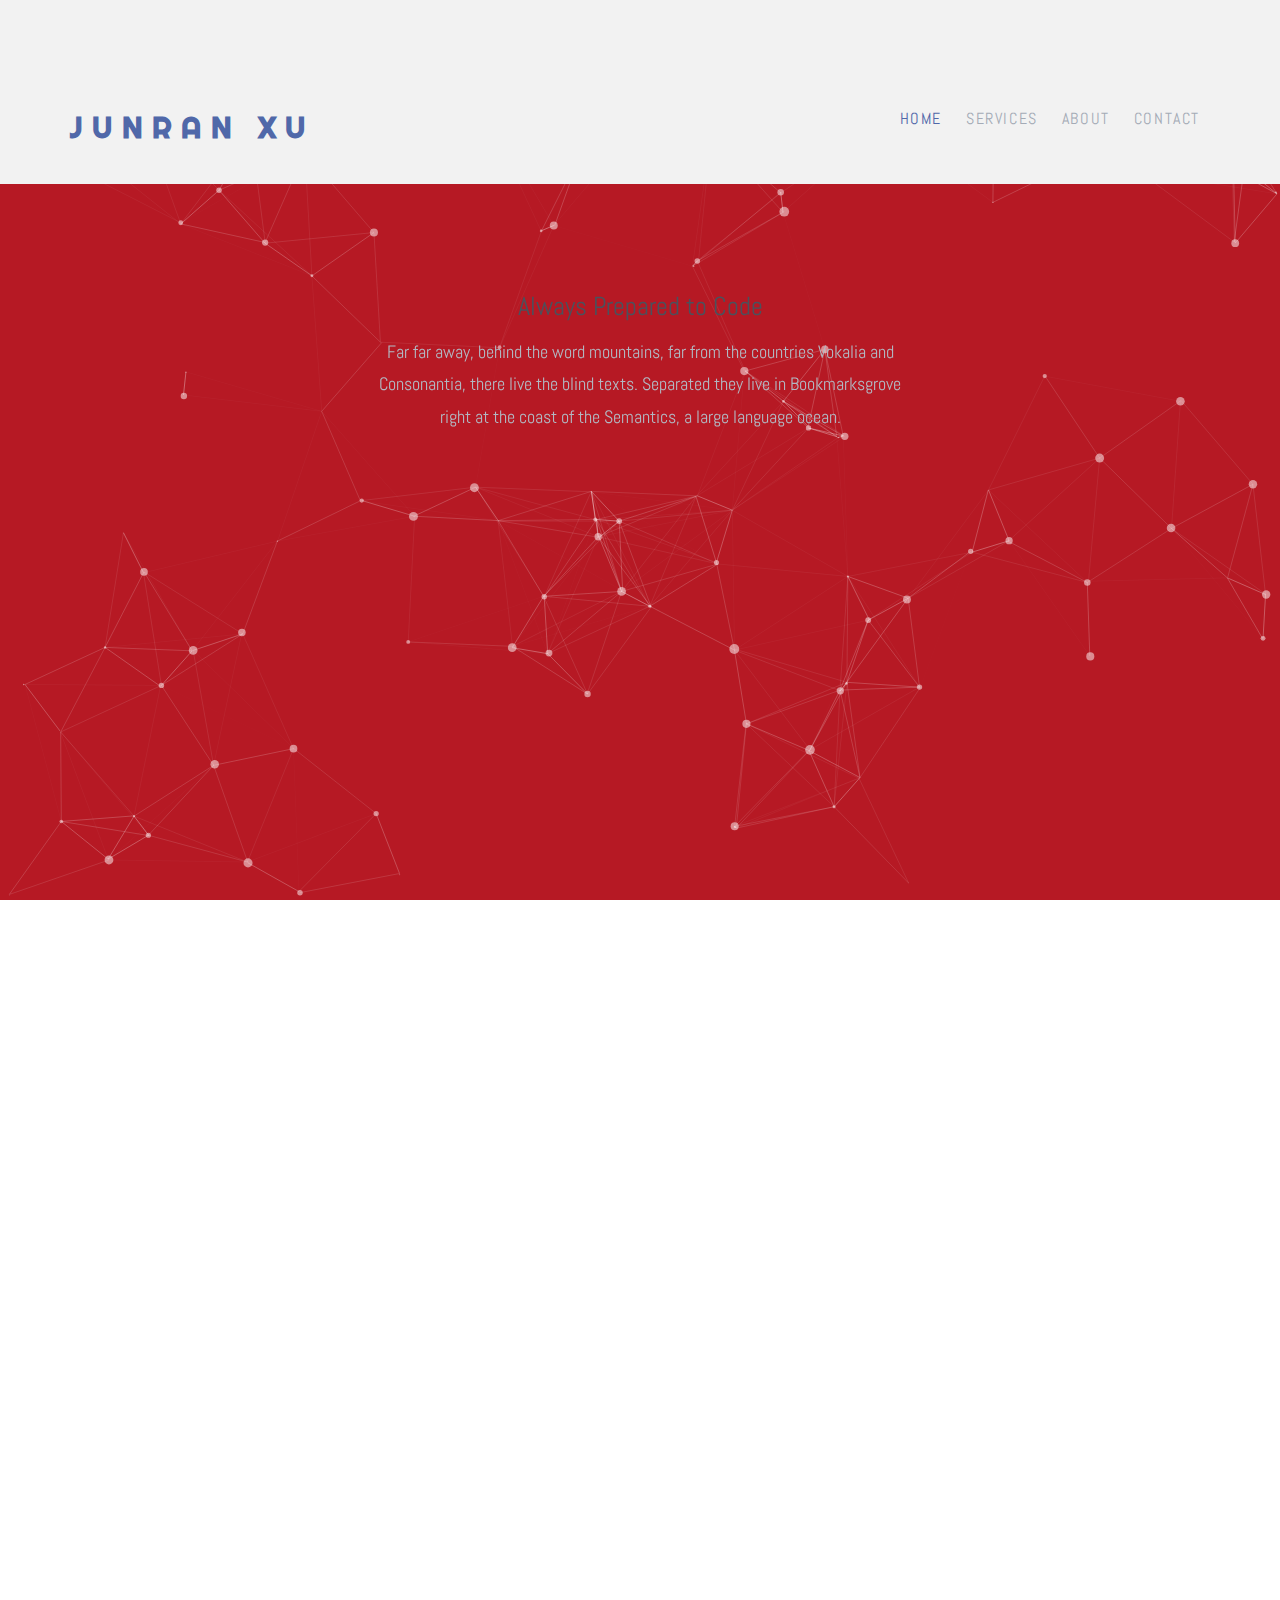
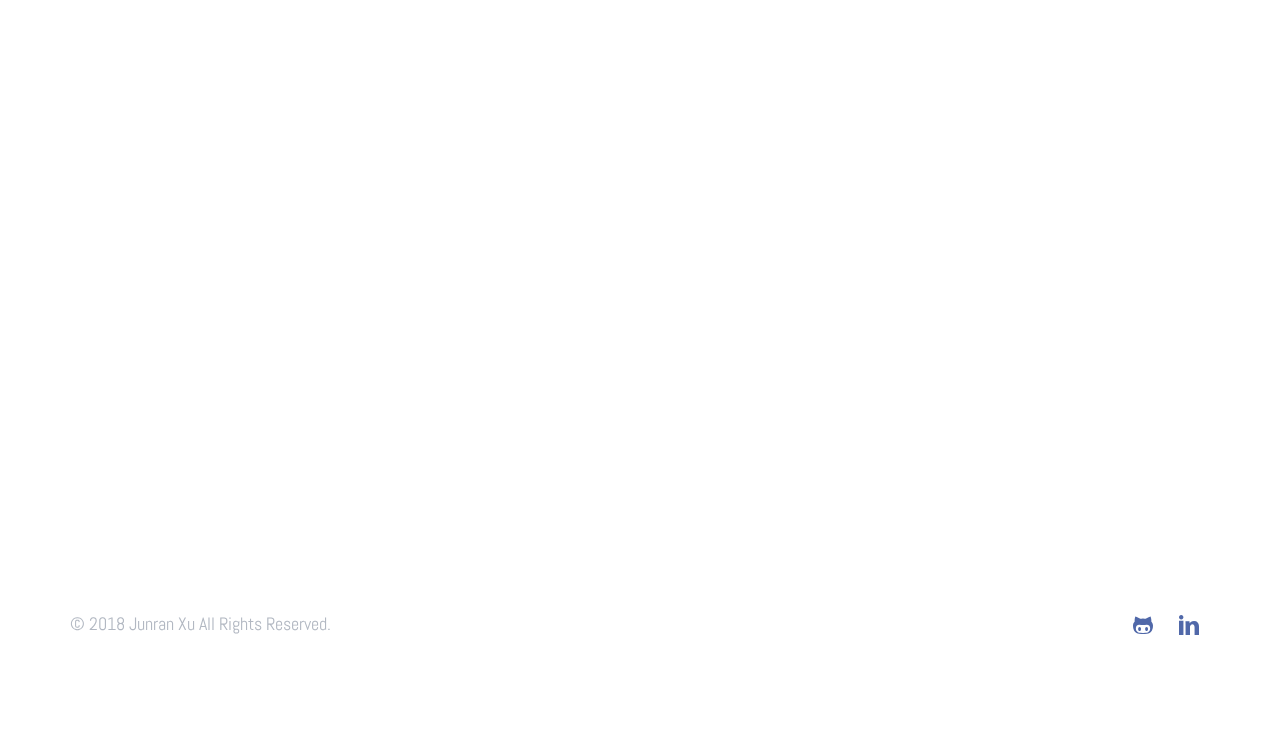
<file: index.html>
<!DOCTYPE html>
<html lang="en">
  <head>
    <meta charset="utf-8">
    <meta name="viewport" content="width=device-width, initial-scale=1">
    <title>Junran Xu Personal Web</title>
    <meta name="description" content="Free Bootstrap Theme by uicookies.com">
    <meta name="keywords" content="free website templates, free bootstrap themes, free template, free bootstrap, free website template">
    
    <link href="https://fonts.googleapis.com/css?family=Abel" rel="stylesheet">
    <link href="https://fonts.googleapis.com/css?family=Righteous" rel="stylesheet">
    <link rel="stylesheet" href="css/styles-merged.css">
    <link rel="stylesheet" href="css/style.min.css">
    <link rel="stylesheet" href="css/custom.css">
    <link rel="stylesheet" href="css/style.css">

    <!--[if lt IE 9]>
      <script src="js/vendor/html5shiv.min.js"></script>
      <script src="js/vendor/respond.min.js"></script>
    <![endif]-->
  </head>
  <body>

  <!-- particles.js container -->
<div id="particles-js"></div>

  <!-- START: header -->
  
  <div class="probootstrap-loader"></div>

  <header role="banner" class="probootstrap-header">
    <div class="container">
        <a href="index.html" class="probootstrap-logo">Junran Xu<span></span></a>
        
        <a href="#" class="probootstrap-burger-menu visible-xs" ><i>Menu</i></a>
        <div class="mobile-menu-overlay"></div>

        <nav role="navigation" class="probootstrap-nav hidden-xs">
          <ul class="probootstrap-main-nav">
            <li class="active"><a href="index.html">Home</a></li>
            <li><a href="services.html">Services</a></li>
            <li><a href="about.html">About</a></li>
            <li><a href="contact.html">Contact</a></li>
          </ul>
          <div class="extra-text visible-xs"> 
            <a href="#" class="probootstrap-burger-menu"><i>Menu</i></a>
            <h5>Address</h5>
            <p>NYC</p>
            <h5>Connect</h5>
            <ul class="social-buttons">
              	<li><a href="https://github.com/JunranTrevorXu" target="_blank"><i class="icon-github"></i></a></li>
          		<li><a href="https://www.linkedin.com/in/junran-xu-034784115/" target="_blank"><i class="icon-linkedin"></i></a></li>
            </ul>
          </div>
        </nav>
    </div>
  </header>
  <!-- END: header -->
  
  <div class="probootstrap-section">
    <div class="container text-center">
      <div class="row">
        <div class="col-md-6 col-md-offset-3 mb40">
          <h2>Always Prepared to Code</h2>
          <p>Far far away, behind the word mountains, far from the countries Vokalia and Consonantia, there live the blind texts. Separated they live in Bookmarksgrove right at the coast of the Semantics, a large language ocean.</p>    
        </div>
      </div>

      <div class="row probootstrap-gutter16">
        <div class="col-md-4 probootstrap-animate" data-animate-effect="fadeIn">
          <a href="single-page.html" class="img-bg" style="background-image: url(img/img_1.jpg);">
            <div class="probootstrap-photo-details">
              <h2>A turquoise colored sea</h2>
              <p>Landscape</p>
            </div>
          </a>
        </div>
        <div class="col-md-8 probootstrap-animate" data-animate-effect="fadeIn">
          <a href="single-page.html" class="img-bg" style="background-image: url(img/img_2.jpg);">
            <div class="probootstrap-photo-details">
              <h2>Frozen Mount</h2>
              <p>Landscape</p>
            </div>
          </a>
        </div>
      </div>

      <div class="row probootstrap-gutter16">
        <div class="col-md-5 probootstrap-animate" data-animate-effect="fadeIn">
          <a href="single-page.html" class="img-bg" style="background-image: url(img/img_3.jpg);">
            <div class="probootstrap-photo-details">
              <h2>Earthly Clay</h2>
              <p>Landscape</p>
            </div>
          </a>
        </div>
        <div class="col-md-3 probootstrap-animate" data-animate-effect="fadeIn">
          <a href="single-page.html" class="img-bg" style="background-image: url(img/img_5.jpg);">
            <div class="probootstrap-photo-details">
              <h2>Man Captured</h2>
              <p>Landscape</p>
            </div>
          </a>
        </div>
        <div class="col-md-4 probootstrap-animate" data-animate-effect="fadeIn">
          <a href="single-page.html" class="img-bg" style="background-image: url(img/img_4.jpg);">
            <div class="probootstrap-photo-details">
              <h2>Mountain with pines</h2>
              <p>Landscape</p>
            </div>
          </a>
        </div>
      </div>

       <div class="row probootstrap-gutter16">
        <div class="col-md-8 probootstrap-animate" data-animate-effect="fadeIn">
          <a href="single-page.html" class="img-bg" style="background-image: url(img/img_7.jpg);">
            <div class="probootstrap-photo-details">
              <h2>Mountains</h2>
              <p>Landscape</p>
            </div>
          </a>
        </div>
        <div class="col-md-4 probootstrap-animate" data-animate-effect="fadeIn">
          <a href="single-page.html" class="img-bg" style="background-image: url(img/img_6.jpg);">
            <div class="probootstrap-photo-details">
              <h2>Beautiful Sunset</h2>
              <p>Landscape</p>
            </div>
          </a>
        </div>
      </div>
      
    </div>
  </div>

  <footer class="probootstrap-footer" role="contentinfo">
    <div class="container">
      <div class="row">
        <div class="col-md-12">
          <p class="probootstrap-copyright">&copy; 2018 Junran Xu All Rights Reserved.</p>
          <ul class="probootstrap-social">
            <li><a href="https://github.com/JunranTrevorXu" target="_blank"><i class="icon-github"></i></a></li>
          	<li><a href="https://www.linkedin.com/in/junran-xu-034784115/" target="_blank"><i class="icon-linkedin"></i></a></li>
          </ul>
        </div>
      </div>
    </div>
  </footer>

  <div class="gototop js-top">
    <a href="#" class="js-gotop"><i class="icon-chevron-thin-up"></i></a>
  </div>
 

<!-- scripts -->
<script src="js/particles.js"></script>
<script src="js/app.js"></script>

  <script src="js/scripts.min.js"></script>
  <script src="js/main.min.js"></script>
  <script src="js/custom.js"></script>

  </body>
</html>
</file>
<file: css/custom.css>
/* Your custom css code goes here */
</file>
<file: css/style.min.css>
/*!==============================
 * Theme Name: Explorer
 * Theme URL: https://probootstrap.com/explorer-free-photography-website-template-using-bootstrap
 * Version: 1.0
 * Author: ProBootstrap.com
 * Author URL: https://probootstrap.com
 * License: Released for free under the Creative Commons Attribution 3.0 license (probootstrap.com/license)
 */.probootstrap-logo,body{font-family:Abel,sans-serif}.btn,.probootstrap-footer-widget .heading,.probootstrap-logo,.probootstrap-main-nav li a{letter-spacing:.1em;text-transform:uppercase}@font-face{font-family:icomoon;src:url(../fonts/icomoon/icomoon.eot?1z9v6x);src:url(../fonts/icomoon/icomoon.eot?1z9v6x#iefix) format("embedded-opentype"),url(../fonts/icomoon/icomoon.ttf?1z9v6x) format("truetype"),url(../fonts/icomoon/icomoon.woff?1z9v6x) format("woff"),url(../fonts/icomoon/icomoon.svg?1z9v6x#icomoon) format("svg");font-weight:400;font-style:normal}html{overflow-x:hidden;font-size:1em}body{background:#fff;font-size:18px;line-height:1.8;font-weight:300;color:#b2b8c2}::selection{background:#5068A9;color:#fff}::-moz-selection{background:#5068A9;color:#fff}.page-title h1,.probootstrap-card .probootstrap-card-text .probootstrap-card-heading,.probootstrap-panel .panel .panel-title,.section-heading h2,.service .heading,.service.left-icon h3,h1,h2,h3,h4{margin:1.414em 0 .5em;line-height:1.2;font-weight:300;color:#4a525d}.page-title h1,h1{margin-top:0;font-size:1.602em}.section-heading h2,h2{font-size:1.424em}.probootstrap-card .probootstrap-card-text .probootstrap-card-heading,.service .heading,.service.left-icon h3,h3{font-size:1.266em}.probootstrap-panel .panel .panel-title,h4{font-size:1.125em}.font_small,small{font-size:.889em}figure,ol,p,ul{margin-bottom:1.3em}a{-webkit-transition:.3s all;transition:.3s all;color:#5068A9}a:focus,a:hover{color:#485d98;text-decoration:none!important}.probootstrap-header{padding-top:100px;padding-bottom:30px;width:100%;z-index:12;position:relative;background:#F2F2F2;top:0}.probootstrap-logo{float:left;color:#5068A9;padding-left:0;font-size:20px;display:block;font-weight:900}.probootstrap-logo:active,.probootstrap-logo:focus,.probootstrap-logo:hover{color:#5068A9}@media screen and (max-width:768px){.probootstrap-header{padding-top:30px;padding-bottom:30px}.probootstrap-logo{padding-left:0}}.probootstrap-nav{float:right;margin:2px 0 0}.probootstrap-mobile-menu-active .probootstrap-nav{text-align:left;position:fixed;display:block!important;overflow-y:auto;top:0;right:0;bottom:0;z-index:1100;height:100vh;width:300px;background:#000;padding:40px;-webkit-transition:.3s all ease-out;transition:.3s all ease-out;-webkit-transform:translateX(300px);transform:translateX(300px)}.probootstrap-mobile-menu-active .probootstrap-nav .extra-text{display:block;float:left;clear:both;margin-top:30px;font-size:16px;color:rgba(255,255,255,.5)}.probootstrap-mobile-menu-active .probootstrap-nav .extra-text .social-buttons{padding:0;margin:0 0 20px}.probootstrap-mobile-menu-active .probootstrap-nav .extra-text .social-buttons li{display:inline-block;zoom:1;padding:0;margin:0}.probootstrap-mobile-menu-active .probootstrap-nav .extra-text .social-buttons li a{color:#fff;padding:10px}.probootstrap-mobile-menu-active .probootstrap-nav .extra-text .social-buttons li:first-child a{padding-left:0}.probootstrap-mobile-menu-active .probootstrap-nav .extra-text h5{text-transform:uppercase;font-size:12px;font-weight:700;letter-spacing:.1em;color:#fff}.probootstrap-mobile-menu-active.show .probootstrap-nav{-webkit-transform:translateX(0);transform:translateX(0)}.probootstrap-main-nav{margin:0;padding:0}.probootstrap-mobile-menu-active .probootstrap-main-nav{float:left;margin-top:40px;width:100%}.probootstrap-main-nav li{margin:0;padding:0 10px;list-style:none;display:inline;font-size:16px}.probootstrap-mobile-menu-active .probootstrap-main-nav li{margin-bottom:10px;padding-left:0;padding-right:0;display:block}.probootstrap-main-nav li a{font-weight:400;padding:10px 0;color:#a4abb6}.probootstrap-main-nav li a:hover{color:#8791a0}.probootstrap-mobile-menu-active.show .probootstrap-main-nav li a{color:#5068A9}.probootstrap-mobile-menu-active .probootstrap-main-nav li a{margin-bottom:10px;padding:5px 0;display:block}.probootstrap-mobile-menu-active .probootstrap-main-nav li a:hover{color:#fff}.probootstrap-main-nav li.active a,.probootstrap-main-nav li.active a:hover{color:#5068A9}.probootstrap-header-social li a,.probootstrap-mobile-menu-active .probootstrap-main-nav li.active a{color:#fff}.mobile-menu-overlay{z-index:1099;position:fixed;top:0;bottom:0;left:0;right:0;width:100vw;height:100vh;background:rgba(0,0,0,.3);opacity:0;visibility:hidden;-webkit-transition:.3s all ease-out;transition:.3s all ease-out}.probootstrap-hover-overlay:before,.probootstrap-hover-overlay:hover:before,.probootstrap-mobile-menu-active.show .mobile-menu-overlay{opacity:1;visibility:visible}.probootstrap-header-social{position:absolute;top:34px;right:60px}.probootstrap-header-social li{display:inline;list-style:none;margin-left:5px}.probootstrap-right-nav{position:absolute;top:3px;right:0;margin:0;padding:0}.probootstrap-right-nav li{padding:0;margin:0;display:inline-block;zoom:1;list-style:none}.probootstrap-right-nav li a{padding:0 10px}.probootstrap-burger-menu{display:inline-block;width:18px;height:18px;cursor:pointer;text-decoration:none}.probootstrap-burger-menu i{position:relative;display:inline-block;width:18px;height:2px;color:#a4abb6;font:700 14px/.4 Helvetica,arial;text-transform:uppercase;text-indent:-55px;background:#a4abb6;-webkit-transition:all .2s ease-out;transition:all .2s ease-out}.probootstrap-burger-menu i::after,.probootstrap-burger-menu i::before{content:'';width:18px;height:2px;background:#a4abb6;position:absolute;left:0;-webkit-transition:all .2s ease-out;transition:all .2s ease-out}.probootstrap-burger-menu i::before{top:-7px}.probootstrap-burger-menu i::after{bottom:-7px}.probootstrap-burger-menu:hover i::before{top:-10px}.probootstrap-burger-menu:hover i::after{bottom:-10px}.probootstrap-burger-menu.active i{background:0 0}.probootstrap-burger-menu.active i::before{top:0;-webkit-transform:rotateZ(45deg);transform:rotateZ(45deg)}.probootstrap-burger-menu.active i::after{bottom:0;-webkit-transform:rotateZ(-45deg);transform:rotateZ(-45deg)}.probootstrap-mobile-menu-active.show .probootstrap-burger-menu i{color:#fff;background:#000}.probootstrap-mobile-menu-active.show .probootstrap-burger-menu i::after,.probootstrap-mobile-menu-active.show .probootstrap-burger-menu i::before{background:#fff}.probootstrap-burger-menu{position:absolute;top:30px;right:20px}.btn{border:none;border-radius:4px;-webkit-transition:.3s all ease-in;transition:.3s all ease-in;padding:10px 15px}.btn.btn-sm{font-size:13px;padding:5px 20px}.btn.btn-lg{line-height:1.5;padding-top:20px;padding-bottom:20px}.btn.btn-primary{border:2px solid #5068A9;background:#5068A9;color:#fff}.btn.btn-primary:active,.btn.btn-primary:focus,.btn.btn-primary:hover{background:#5f76b3;color:#fff;border:2px solid #5f76b3}.btn.btn-primary:active,.btn.btn-primary:focus{outline:0;border:2px solid #5f76b3}.btn.btn-ghost{background:0 0;border:2px solid #5068A9;color:#5068A9}.btn.btn-ghost:hover{background:#5068A9;color:#fff;border:2px solid #5068A9}.btn.btn-ghost:active,.btn.btn-ghost:focus{outline:0;background:0 0;color:#5068A9;border:2px solid #5068A9}.btn.btn-ghost.btn-ghost-white{background:0 0;border:2px solid #fff;color:#fff}.btn.btn-ghost.btn-ghost-white:hover{background:#fff;color:#5068A9}.btn.btn-ghost.btn-ghost-white:active,.btn.btn-ghost.btn-ghost-white:focus{outline:0;background:#fff;color:#5068A9;border:2px solid #fff}.btn.btn-black,.btn.btn-black:active,.btn.btn-black:focus,.btn.btn-black:hover{background:#000;border:1px solid #000;color:#fff}.btn.btn-black:active,.btn.btn-black:focus{outline:0}.probootstrap-section{padding:4em 0;position:relative;z-index:2}.probootstrap-section.probootstrap-section-sm{padding:3em 0}.probootstrap-section.probootstrap-border-top{border-top:1px solid rgba(0,0,0,.1)}.probootstrap-section.probootstrap-border-bottom{border-bottom:1px solid rgba(0,0,0,.1)}.probootstrap-section>.container.probootstrap-border-top{padding-top:50px;border-top:1px solid rgba(0,0,0,.1)}.probootstrap-cta,.probootstrap-footer{border-top:2px solid rgba(255,255,255,.1)}.probootstrap-section.probootstrap-section-colored,.probootstrap-section.probootstrap-section-dark{background:#ddf0f3;background:-webkit-gradient(linear,left top,right top,from(#ddf0f3),to(#5068a9));background:linear-gradient(to right,#ddf0f3 0,#5068a9 100%);filter:progid:DXImageTransform.Microsoft.gradient( startColorstr=$firstcolor, endColorstr=$secondcolor, GradientType=1 )}.probootstrap-section.probootstrap-section-colored .section-heading h2,.probootstrap-section.probootstrap-section-dark .section-heading h2{color:#fff}.probootstrap-section.probootstrap-section-colored .section-heading p,.probootstrap-section.probootstrap-section-dark .section-heading p{color:rgba(255,255,255,.6)}.probootstrap-section.probootstrap-section-colored .heading-with-icon,.probootstrap-section.probootstrap-section-colored .heading-with-icon i,.probootstrap-section.probootstrap-section-dark .heading-with-icon,.probootstrap-section.probootstrap-section-dark .heading-with-icon i{color:#5068A9}.probootstrap-section.probootstrap-section-colored p,.probootstrap-section.probootstrap-section-dark .section-heading h2,.probootstrap-section.probootstrap-section-dark p{color:#fff}.probootstrap-section.probootstrap-section-dark{background:#222;color:#fff}.probootstrap-section.probootstrap-section-dark .section-heading p,.probootstrap-section.probootstrap-section-dark p{color:rgba(255,255,255,.6)}.probootstrap-section.probootstrap-section-lighter{background:#f7f7f7}@media screen and (max-width:768px){.probootstrap-section{padding:3em 0}}.probootstrap-section.probootstrap-bg{background-size:cover;background-repeat:no-repeat;background-attachment:fixed;padding:8em 0}.probootstrap-section.probootstrap-bg:before{position:absolute;content:"";background:rgba(0,0,0,.6);top:0;left:0;right:0;bottom:0;z-index:-1}.probootstrap-section.probootstrap-bg .heading{margin-top:0;margin-bottom:10px;color:#fff;font-family:Abel,sans-serif;font-size:30px;line-height:30px}.probootstrap-cta :last-child,.probootstrap-panel .panel .panel-body :last-child{margin-bottom:0}.probootstrap-section.probootstrap-bg .sub-heading{font-size:20px;line-height:1.5;color:rgba(255,255,255,.7)}.probootstrap-section.probootstrap-bg .container{position:relative;z-index:2}.probootstrap-cta{border-bottom:2px solid rgba(255,255,255,.1);padding:50px 0;float:left;width:100%}.probootstrap-cta.border-bototm-none{border-bottom:none}.probootstrap-cta h2{margin-top:0;margin-bottom:0;text-transform:uppercase}.probootstrap-relative{position:relative}.probootstrap-owl-navigation{margin:0;padding:0}.probootstrap-owl-navigation.absolute{position:absolute;top:2px}@media screen and (max-width:768px){.probootstrap-owl-navigation.absolute{position:relative;margin-bottom:40px}}.probootstrap-owl-navigation.absolute.right{right:10px}.probootstrap-owl-navigation.absolute.left{left:0}.probootstrap-owl-navigation li{display:inline-block;list-style:none;margin:0;padding:0}.probootstrap-owl-navigation li a{font-size:30px;padding:0;color:#ccc}.probootstrap-owl-navigation li a:hover{color:#333}.probootstrap-footer{padding:5em 0}.probootstrap-footer .probootstrap-copyright{float:left}@media screen and (max-width:768px){.probootstrap-footer{padding:3em 0}.probootstrap-footer .probootstrap-copyright{float:none}}.probootstrap-footer .probootstrap-social{float:right}@media screen and (max-width:768px){.probootstrap-footer .probootstrap-social{float:none}}.probootstrap-footer-widget{float:left;width:100%;margin-bottom:30px}.probootstrap-footer-widget .heading{font-size:14px;margin-bottom:30px;font-weight:400}.probootstrap-footer-widget.right{text-align:right}.probootstrap-link-wrap{padding-left:40px}@media screen and (max-width:970px){.probootstrap-link-wrap{padding-left:0}}.stack-link{padding:0;margin:0;display:block}.stack-link li{list-style:none;padding:0;margin:0 0 10px}.stack-link small{font-size:12px;color:rgba(255,255,255,.2)}.stack-link a:hover small{color:#fff}.section-heading{margin-bottom:50px}.section-heading h2{font-weight:300;text-transform:uppercase;font-family:Abel,sans-serif}.lead{font-size:1.125em;line-height:1.65}.img-bg{background-size:cover;background-position:center center;background-repeat:no-repeat;height:500px;margin-bottom:16px;display:block}@media screen and (max-width:1200px){.img-bg{height:350px}}.img-bg .probootstrap-photo-details{text-align:left;bottom:20px;left:20px;position:absolute}.img-bg .probootstrap-photo-details h2,.img-bg .probootstrap-photo-details p{color:#fff;position:relative}.img-bg .probootstrap-photo-details h2{margin:0;-webkit-transition:.3s all ease;transition:.3s all ease}.img-bg .probootstrap-photo-details p{margin:0;padding:0;color:rgba(255,255,255,.5);-webkit-transition:.3s all ease;transition:.3s all ease}.img-bg:hover h2,.img-bg:hover p{margin-left:10px}figure{margin-bottom:30px}figure figcaption{margin-top:20px;display:block;color:rgba(255,255,255,.3);font-size:14px;font-style:italic;-webkit-transition:.3s all ease;transition:.3s all ease}figure:focus figcaption,figure:hover figcaption{color:rgba(255,255,255,.9)}.img-border{border:2px solid rgba(255,255,255,.1);padding:10px}.probootstrap-panel .panel{background:0 0;border:none;margin-bottom:0!important;margin-top:0!important}.probootstrap-panel .panel .panel-title{margin:0!important;padding:0!important}.probootstrap-panel .panel .panel-heading{background:0 0;border-bottom:2px solid rgba(255,255,255,.1)}.probootstrap-panel .panel .panel-heading a{padding-top:10px!important;padding-bottom:15px!important;display:block;color:rgba(255,255,255,.5);position:relative}.probootstrap-panel .panel .panel-heading a:after,.probootstrap-panel .panel .panel-heading a[aria-expanded=true]:after{font-family:icomoon;font-weight:400;text-transform:none;line-height:1;position:absolute;top:50%;right:0;speak:none;font-style:normal;font-variant:normal;-webkit-font-smoothing:antialiased;-moz-osx-font-smoothing:grayscale}.probootstrap-panel .panel .panel-heading a:after{content:"\e9f7";-webkit-transform:translateY(-50%);transform:translateY(-50%)}.probootstrap-panel .panel .panel-heading a:hover{color:#fff}.probootstrap-panel .panel .panel-heading a[aria-expanded=true]{color:#5068A9}.probootstrap-panel .panel .panel-heading a[aria-expanded=true]:after{content:"\e9e3";-webkit-transform:translateY(-50%);transform:translateY(-50%)}.probootstrap-panel .panel .panel-body{border:none!important}.probootstrap-video{position:relative}.probootstrap-video .probootstrap-video-play{position:absolute;top:0;left:0;right:0;bottom:0;z-index:10}.probootstrap-video .probootstrap-video-play i{position:absolute;top:50%;left:50%;font-size:40px;color:rgba(255,255,255,.4);-webkit-transform:translateX(-50%) translateY(-50%);transform:translateX(-50%) translateY(-50%);-webkit-transition:.3s all ease;transition:.3s all ease}.probootstrap-card.probootstrap-listing .probootstrap-card-media,.slides-text{position:relative}.probootstrap-video .probootstrap-video-play:hover i{color:#fff}.probootstrap-video .probootstrap-video-play:active,.probootstrap-video .probootstrap-video-play:focus{outline:0}.slides-text{z-index:99;padding-top:350px;max-width:600px;margin:0 auto}.slides-text h2{font-weight:100;font-size:50px;color:#fff;text-transform:uppercase}@media screen and (max-width:768px){.probootstrap-footer-widget.right{text-align:left}.slides-text h2{font-size:30px}}.slides-text p{font-size:18px}@media screen and (max-width:768px){.slides-text p{font-size:16px}.slides-text{padding-top:150px}}.probootstrap-card{margin-bottom:30px;float:left;width:100%}.probootstrap-card .probootstrap-card-media.icon{font-size:30px}.probootstrap-card .probootstrap-card-media.svg-sm .svg{height:80px;margin-bottom:0}.probootstrap-card .probootstrap-card-media.colored .svg{fill:#5068A9}.probootstrap-card .probootstrap-card-text{padding:20px}.probootstrap-card .probootstrap-card-text .probootstrap-card-heading{margin-top:0;margin-bottom:20px}.probootstrap-card .probootstrap-card-text p:last-child{margin-bottom:0}.probootstrap-card.probootstrap-listing{margin-bottom:20px;background:#fff;float:left;width:100%;-webkit-transition:.3s all ease-in-out;transition:.3s all ease-in-out;position:relative;top:0}.probootstrap-card.probootstrap-listing .probootstrap-card-media .probootstrap-love{width:40px;height:40px;line-height:40px;border-radius:50%;text-align:center;position:absolute;bottom:-20px;right:15px;background:#fff;-webkit-transition:.3s all ease-in;transition:.3s all ease-in;display:inline-block;zoom:1;-webkit-box-shadow:0 6px 8px -6px rgba(0,0,0,.1);box-shadow:0 6px 8px -6px rgba(0,0,0,.1)}.probootstrap-card.probootstrap-listing .probootstrap-card-media .probootstrap-love:focus,.probootstrap-card.probootstrap-listing .probootstrap-card-media .probootstrap-love:hover{-webkit-box-shadow:0 2px 8px -6px rgba(0,0,0,.7);box-shadow:0 2px 8px -6px rgba(0,0,0,.7);background:#5068A9;color:#fff}.probootstrap-card.probootstrap-listing .probootstrap-card-media .probootstrap-love.active{-webkit-box-shadow:0 6px 8px -6px rgba(0,0,0,.1);box-shadow:0 6px 8px -6px rgba(0,0,0,.1);background:#5068A9;color:#fff}.probootstrap-card.probootstrap-listing .probootstrap-card-text .probootstrap-listing-location{display:table;margin-bottom:20px}.probootstrap-card.probootstrap-listing .probootstrap-card-text .probootstrap-listing-location i,.probootstrap-card.probootstrap-listing .probootstrap-card-text .probootstrap-listing-location span{display:table-cell;vertical-align:top}.probootstrap-card.probootstrap-listing .probootstrap-card-text .probootstrap-listing-location i{position:relative;top:2px;width:25px}.probootstrap-card.probootstrap-listing .probootstrap-card-text .probootstrap-listing-location span{font-weight:400;font-size:14px;color:#bdbdbd}.probootstrap-card.probootstrap-listing .probootstrap-card-text .probootstrap-listing-category{margin-bottom:5px}.probootstrap-card.probootstrap-listing .probootstrap-card-text .probootstrap-listing-category span{display:inline-block;zoom:1;padding:2px 10px;border-radius:4px;color:#fff;text-transform:uppercase;font-size:10px}.probootstrap-card.probootstrap-listing .probootstrap-card-text .probootstrap-listing-category.for-sale span{background:#22EAAA}.probootstrap-card.probootstrap-listing .probootstrap-card-text .probootstrap-listing-category.for-rent span{background:#EE5A5A}.probootstrap-card.probootstrap-listing .probootstrap-card-text .probootstrap-listing-price{font-size:16px;color:#bdbdbd}.probootstrap-card.probootstrap-listing .probootstrap-card-text .probootstrap-listing-price strong{font-size:30px;font-weight:300;color:#5068A9}.probootstrap-card.probootstrap-listing .probootstrap-card-extra{float:left;background:#fff;width:100%;border-top:1px solid #f0f0f0}.probootstrap-card.probootstrap-listing .probootstrap-card-extra ul{padding:0 20px;margin:0}.probootstrap-card.probootstrap-listing .probootstrap-card-extra ul li{width:25%;float:left;padding:10px 0;margin:0;list-style:none;font-size:12px;color:#000}.probootstrap-card.probootstrap-listing .probootstrap-card-extra ul li span{display:block;color:#bdbdbd}.probootstrap-card.probootstrap-listing:focus,.probootstrap-card.probootstrap-listing:hover{top:-20px;-webkit-box-shadow:0 6px 68px -6px rgba(0,0,0,.2);box-shadow:0 6px 68px -6px rgba(0,0,0,.2)}.probootstrap-card.probootstrap-person{margin-bottom:30px;padding:15px;border:2px solid rgba(255,255,255,.1)}.probootstrap-card.probootstrap-person h2{color:#fff!important}.probootstrap-card.probootstrap-person .probootstrap-card-media{padding-top:30px}.probootstrap-card.probootstrap-person .probootstrap-card-media img{height:200px;margin:0 auto;border-radius:50%}.probootstrap-card.probootstrap-person small{color:rgba(255,255,255,.3);font-weight:400}.page-title{margin-top:120px;margin-bottom:50px;text-align:left;float:left;width:100%}.page-title h1{text-transform:uppercase;color:#fff;font-weight:300}.probootstrap-home-search{padding:30px;background:rgba(0,0,0,.85);margin-top:300px;color:#fff;text-align:center;float:left;width:100%;border-radius:4px;-webkit-box-shadow:0 6px 68px -6px rgba(0,0,0,.7);box-shadow:0 6px 68px -6px rgba(0,0,0,.7)}@media screen and (max-width:768px){.probootstrap-card.probootstrap-listing:focus,.probootstrap-card.probootstrap-listing:hover{top:0}.probootstrap-home-search{margin-top:100px}}.probootstrap-home-search form{float:left;width:100%;margin-bottom:20px}.probootstrap-home-search a{color:rgba(255,255,255,.7);text-decoration:underline}.probootstrap-home-search a:hover{color:#fff}.probootstrap-home-search .heading{font-size:24px;color:#fff;margin-top:0;margin-bottom:10px;font-weight:300}.probootstrap-home-search .probootstrap-field-group .probootstrap-fields{width:calc(100% - 200px);text-align:left;float:left}@media screen and (max-width:768px){.probootstrap-home-search .probootstrap-field-group .probootstrap-fields{width:100%}}.probootstrap-home-search .probootstrap-field-group .probootstrap-fields input,.probootstrap-home-search .probootstrap-field-group .probootstrap-fields select{border-radius:0;-webkit-appearance:none;-moz-appearance:none;appearance:none;height:50px;font-size:16px;-webkit-box-shadow:none;box-shadow:none;border:none;width:100%}.probootstrap-home-search .probootstrap-field-group .probootstrap-fields input:active,.probootstrap-home-search .probootstrap-field-group .probootstrap-fields input:focus,.probootstrap-home-search .probootstrap-field-group .probootstrap-fields select:active,.probootstrap-home-search .probootstrap-field-group .probootstrap-fields select:focus{-webkit-box-shadow:none;box-shadow:none;outline:0!important}.probootstrap-home-search .probootstrap-field-group .probootstrap-fields .search-category,.probootstrap-home-search .probootstrap-field-group .probootstrap-fields .search-field{position:relative}.probootstrap-home-search .probootstrap-field-group .probootstrap-fields .search-category i,.probootstrap-home-search .probootstrap-field-group .probootstrap-fields .search-field i{position:absolute;color:rgba(0,0,0,.3);top:50%;-webkit-transform:translateY(-50%);transform:translateY(-50%)}.probootstrap-home-search .probootstrap-field-group .probootstrap-fields .search-field{float:left;width:60%}@media screen and (max-width:768px){.probootstrap-home-search .probootstrap-field-group .probootstrap-fields .search-field{width:100%;border-bottom:1px solid #f1f1f1}}.probootstrap-home-search .probootstrap-field-group .probootstrap-fields .search-field i{left:10px}.probootstrap-home-search .probootstrap-field-group .probootstrap-fields .search-field input{padding-left:40px}.probootstrap-home-search .probootstrap-field-group .probootstrap-fields .search-category{width:40%;float:left;position:relative}@media screen and (max-width:768px){.probootstrap-home-search .probootstrap-field-group .probootstrap-fields .search-category{width:100%}}.probootstrap-home-search .probootstrap-field-group .probootstrap-fields .search-category i{right:10px}.probootstrap-home-search .probootstrap-field-group .probootstrap-fields .search-category:before{content:"";position:absolute;top:7px;bottom:7px;left:0;width:1px;background:rgba(0,0,0,.1)}#map,.probootstrap-cart a,.t2{position:relative}.probootstrap-home-search .probootstrap-field-group .btn{border-radius:0;height:50px;width:200px;float:right;padding:0}.t2{top:2px}.image-popup{margin-bottom:30px;float:left;width:100%}#map{width:100%;height:500px}@media screen and (max-width:768px){.probootstrap-home-search .probootstrap-field-group .btn{width:100%}#map{height:200px}}.probootstrap-cart a .number{letter-spacing:0;position:absolute;top:0;left:10px;display:inline-block;width:25px;font-size:12px;height:25px;margin-top:-5px;line-height:25px;text-align:center;border-radius:50%;background:#5068A9;color:#fff}.media-item,.product-item{-webkit-box-shadow:0 6px 68px -6px rgba(0,0,0,.09);box-shadow:0 6px 68px -6px rgba(0,0,0,.09);background:#fff;margin-bottom:30px;border-radius:7px;overflow:hidden}.media-item .text p:last-child,.media-item figure,.product-item .text p:last-child,.product-item figure{margin-bottom:0}.media-item .text,.product-item .text{padding:20px}.media-item .text .heading,.product-item .text .heading{font-size:20px;margin-top:0;line-height:1.4}.probootstrap-half{display:-webkit-box;display:-ms-flexbox;display:flex;-ms-flex-wrap:wrap;flex-wrap:wrap}.probootstrap-half .image-wrap,.probootstrap-half .text{width:50%}.probootstrap-half .image-wrap{overflow:hidden}@media screen and (max-width:1000px){.probootstrap-half .image-wrap,.probootstrap-half .text{width:100%}.probootstrap-half .image-wrap{height:400px;width:100%}}.probootstrap-half .image{width:100%;height:100%;background-size:cover;background-position:center center;background-repeat:no-repeat;-webkit-transition:.8s all ease-in-out;transition:.8s all ease-in-out;background-color:#5068A9}.probootstrap-half .text{padding:100px;background:#222}.probootstrap-half .text .subtitle{color:rgba(255,255,255,.2)}.probootstrap-card .probootstrap-card-text .probootstrap-half .text .probootstrap-card-heading,.probootstrap-half .text .probootstrap-card .probootstrap-card-text .probootstrap-card-heading,.probootstrap-half .text .probootstrap-panel .panel .panel-title,.probootstrap-half .text .service .heading,.probootstrap-half .text h2,.probootstrap-half .text h3,.probootstrap-half .text h4,.probootstrap-half .text h5,.probootstrap-panel .panel .probootstrap-half .text .panel-title,.service .probootstrap-half .text .heading{color:#fff}.probootstrap-card .probootstrap-card-text .probootstrap-half .text .probootstrap-card-heading,.probootstrap-half .text .probootstrap-card .probootstrap-card-text .probootstrap-card-heading,.probootstrap-half .text .service .heading,.probootstrap-half .text h3,.service .probootstrap-half .text .heading{line-height:30px;font-size:30px;margin-bottom:30px}@media screen and (max-width:768px){.probootstrap-card .probootstrap-card-text .probootstrap-half .text .probootstrap-card-heading,.probootstrap-half .text .probootstrap-card .probootstrap-card-text .probootstrap-card-heading,.probootstrap-half .text .service .heading,.probootstrap-half .text h3,.service .probootstrap-half .text .heading{font-size:24px;line-height:24px}}.probootstrap-half .text p{color:rgba(255,255,255,.5);line-height:1.5}.probootstrap-half.reverse{position:relative}.probootstrap-half.reverse .image-wrap{position:absolute;right:0;top:0;height:100%}@media screen and (max-width:1000px){.probootstrap-half .text{width:100%;padding:30px 15px;float:left}.probootstrap-half.reverse .image-wrap{position:relative;height:400px}}.probootstrap-half .btn-ghost-white{border-color:rgba(255,255,255,.2)!important}.probootstrap-half .btn-ghost-white:active,.probootstrap-half .btn-ghost-white:focus,.probootstrap-half .btn-ghost-white:hover{background:0 0!important;color:#fff!important;border-color:#5068a9!important}.probootstrap-half .service-item{position:relative;width:100%;float:left;margin-bottom:30px}.probootstrap-half .service-item .number{font-weight:700;font-size:100px;left:0;margin-left:-50px;top:0;color:rgba(255,255,255,.05);z-index:1;line-height:100px;position:absolute}.probootstrap-lg-service{margin-bottom:160px}.probootstrap-lg-service .icon{text-align:center}@media screen and (max-width:992px){.probootstrap-lg-service,.probootstrap-lg-service .icon{margin-bottom:40px}}.probootstrap-lg-service .icon i{font-size:200px;color:#5068A9}.probootstrap-hover-overlay{position:relative;display:block;overflow:hidden;-webkit-transition:.7s all ease-out;transition:.7s all ease-out;margin-bottom:10px}.probootstrap-hover-overlay img{position:relative;z-index:1;-webkit-transition:.3s all ease-out;transition:.3s all ease-out}.probootstrap-hover-overlay:before{-webkit-transition:.3s all ease-out;transition:.3s all ease-out;content:"";top:0;left:0;right:0;bottom:0;position:absolute;background:rgba(0,0,0,.5);z-index:2}.probootstrap-hover-overlay .probootstrap-text-overlay{text-align:center;position:absolute;z-index:20;left:50%;top:50%;-webkit-transition:.4s all ease-out;transition:.4s all ease-out;opacity:1;visibility:visible;-webkit-transform:translateX(-50%) translateY(-50%);transform:translateX(-50%) translateY(-50%)}.probootstrap-card .probootstrap-card-text .probootstrap-hover-overlay .probootstrap-text-overlay .probootstrap-card-heading,.probootstrap-hover-overlay .probootstrap-text-overlay .probootstrap-card .probootstrap-card-text .probootstrap-card-heading,.probootstrap-hover-overlay .probootstrap-text-overlay .service .heading,.probootstrap-hover-overlay .probootstrap-text-overlay h3,.service .probootstrap-hover-overlay .probootstrap-text-overlay .heading{color:#fff;margin-bottom:0;margin-top:0}.probootstrap-hover-overlay .probootstrap-text-overlay p{color:rgba(255,255,255,.8);font-size:12px}.probootstrap-hover-overlay .probootstrap-text-overlay p:last-child{margin-bottom:0}.probootstrap-hover-overlay:hover img{-webkit-transform:scale(1.1);transform:scale(1.1)}.probootstrap-block-image{margin-bottom:40px;float:left;width:100%}.probootstrap-block-image figure{width:200px;margin:0 auto}.probootstrap-block-image figure img{max-width:100%;border-radius:50%}.probootstrap-block-image .probootstrap-panel .panel .panel-title,.probootstrap-block-image h4,.probootstrap-panel .panel .probootstrap-block-image .panel-title{font-size:20px;text-transform:uppercase}.probootstrap-social{padding:0;margin:0}.probootstrap-social li{display:inline;padding:0;margin:0;list-style:none}.probootstrap-social li a{padding:10px;font-size:22px}.probootstrap-social li a:hover{text-decoration:none!important}.probootstrap-social li:first-child>a{padding-left:0}.service{margin-bottom:30px;float:left;width:100%;padding:20px;border-radius:0}.service .icon{position:relative;display:block;margin:0 auto;text-align:center}.service .icon i{position:absolute;top:50%;left:50%;-webkit-transform:translateX(-50%) translateY(-50%);transform:translateX(-50%) translateY(-50%);font-size:30px;color:#5068A9}.service p:last-child{margin-bottom:0}.service.left-icon{padding:0;border:none;margin-bottom:50px!important;display:table}.service.left-icon .icon,.service.left-icon .text{display:table-cell;vertical-align:top!important}.service.left-icon .icon{height:10px!important;width:90px;position:relative;top:0;border:none}.service.left-icon .icon i{font-size:40px;position:absolute;top:20px}.service.left-icon .text{display:table-cell}.probootstrap-card .probootstrap-card-text .service.left-icon .probootstrap-card-heading,.service.left-icon .heading,.service.left-icon .probootstrap-card .probootstrap-card-text .probootstrap-card-heading,.service.left-icon h3{margin-top:0;margin-bottom:10px}.service.left-icon p:last-child{margin-bottom:0}.service.hover_service{-webkit-transition:.3s all;transition:.3s all}.service.hover_service:focus,.service.hover_service:hover{-webkit-box-shadow:0 2px 20px 0 rgba(0,0,0,.1);box-shadow:0 2px 20px 0 rgba(0,0,0,.1);border:1px solid transparent}.probootstrap-form{margin-bottom:50px}.probootstrap-form .form-note-link{font-weight:400}.probootstrap-form .form-note-link a,.probootstrap-form .form-note-link a:active,.probootstrap-form .form-note-link a:focus,.probootstrap-form .form-note-link a:hover{color:rgba(255,255,255,.4)}.probootstrap-form label{font-weight:400;font-size:14px;text-transform:uppercase}.probootstrap-form .form-control{height:46px;-webkit-box-shadow:none;box-shadow:none;font-size:18px;-webkit-appearance:none;-moz-appearance:none;appearance:none;border-radius:4px;border:2px solid #C0C5CD;background:0 0;-webkit-transition:.3s all ease-out;transition:.3s all ease-out}.probootstrap-form .form-control:active,.probootstrap-form .form-control:focus{-webkit-box-shadow:none;box-shadow:none;border-color:#5068A9}.probootstrap-form textarea.form-control{height:inherit;resize:vertical}.probootstrap-animate{opacity:0;visibility:hidden}.probootstrap-contact-info,.with-icon{padding:0;margin:0 0 30px}.probootstrap-contact-info li,.with-icon li{padding:0;margin:20px 0 15px;list-style:none;line-height:24px;display:table}.probootstrap-contact-info li>i,.probootstrap-contact-info li>span,.with-icon li>i,.with-icon li>span{vertical-align:top;display:table-cell}.probootstrap-contact-info li>i,.with-icon li>i{font-size:20px;position:relative;top:4px;width:30px}.with-icon li i{top:4px;font-size:15px}.with-icon.colored i{color:#5068A9}.probootstrap-section-heading .sub-heading{font-size:14px;text-transform:uppercase;letter-spacing:.2em;margin-top:0}.probootstrap-section-heading .heading{margin-top:0}.row.heading h2{font-size:28px}.flexslider,.flexslider .slides>li,.flexslider2,.flexslider2 .slides>li,.slider-height{height:800px;overflow:hidden}@media screen and (max-width:480px){.flexslider,.flexslider .slides>li,.flexslider2,.flexslider2 .slides>li,.slider-height{height:inherit;height:500px}.flexslider .flex-direction-nav,.flexslider2 .flex-direction-nav{display:none}}.flexslider,.flexslider2{position:relative;z-index:2;background:0 0;border:none;margin:0;border-radius:0;color:rgba(255,255,255,.7)}.flexslider .overlay,.flexslider2 .overlay{position:absolute;top:0;left:0;bottom:0;right:0;z-index:3;background:rgba(0,0,0,.5)}.flexslider.page-inner,.flexslider.page-inner .slides>li,.flexslider2.page-inner,.flexslider2.page-inner .slides>li{height:400px}.flexslider .btn,.flexslider2 .btn{padding:15px 30px}.flexslider .probootstrap-heading,.flexslider2 .probootstrap-heading{color:#fff;font-weight:300;font-size:170px;line-height:60px;font-family:Abel,sans-serif;text-transform:uppercase}@media screen and (max-width:768px){.flexslider .probootstrap-heading,.flexslider2 .probootstrap-heading{font-size:90px;line-height:70px}}.flexslider .probootstrap-heading a,.flexslider2 .probootstrap-heading a{color:rgba(255,255,255,.8);border-bottom:2px solid rgba(255,255,255,.2)}.flexslider .probootstrap-heading a:hover,.flexslider2 .probootstrap-heading a:hover{border-bottom:2px solid #fff}.flexslider .probootstrap-sub-wrap,.flexslider2 .probootstrap-sub-wrap{max-width:600px;text-align:left;font-size:20px;line-height:1.5}.flexslider .probootstrap-sub-wrap a,.flexslider2 .probootstrap-sub-wrap a{color:rgba(255,255,255,.8);border-bottom:2px solid rgba(255,255,255,.2)}.flexslider .probootstrap-sub-wrap a:hover,.flexslider2 .probootstrap-sub-wrap a:hover{border-bottom:2px solid #fff}.flexslider .text-center .probootstrap-sub-wrap,.flexslider2 .text-center .probootstrap-sub-wrap{margin:0 auto;text-align:center}.flexslider .slides>li,.flexslider2 .slides>li{background-size:cover;background-position:center center;background-repeat:none}.flexslider .slides>li.overlay:before,.flexslider2 .slides>li.overlay:before{content:"";background:rgba(255,255,255,.5);position:absolute;top:0;left:0;right:0;bottom:0}.flexslider .slides>li.overlay2:before,.flexslider2 .slides>li.overlay2:before{content:"";background:rgba(0,0,0,.8);position:absolute;top:0;left:0;right:0;bottom:0}.flexslider .flex-control-paging,.flexslider2 .flex-control-paging{position:absolute;bottom:30px;z-index:20}.flexslider .flex-direction-nav a,.flexslider2 .flex-direction-nav a{text-decoration:none;display:block;width:30px;height:30px;position:absolute;top:50%;-webkit-transform:translateY(-50%);transform:translateY(-50%);z-index:50;overflow:hidden;opacity:0;cursor:pointer;-webkit-transition:all .3s ease-in-out;transition:all .3s ease-in-out;border:2px solid rgba(255,255,255,.9);border-radius:50%;padding:30px}.flexslider .flex-direction-nav a:active,.flexslider .flex-direction-nav a:focus,.flexslider .flex-direction-nav a:hover,.flexslider2 .flex-direction-nav a:active,.flexslider2 .flex-direction-nav a:focus,.flexslider2 .flex-direction-nav a:hover{outline:0}.flexslider .flex-direction-nav a:before,.flexslider2 .flex-direction-nav a:before{font-family:icomoon;speak:none;font-style:normal;font-weight:400;font-variant:normal;text-transform:none;line-height:1;-webkit-font-smoothing:antialiased;-moz-osx-font-smoothing:grayscale;position:absolute;content:"\e929";-webkit-transition:.3s all;transition:.3s all;font-size:30px;display:inline-block;color:#fff;left:50%;top:50%;-webkit-transform:translate(-50%,-50%);transform:translate(-50%,-50%)}.flexslider .flex-direction-nav a.flex-next:before,.flexslider2 .flex-direction-nav a.flex-next:before{content:"\e92a";left:50%;top:50%;-webkit-transform:translate(-50%,-50%);transform:translate(-50%,-50%)}.flex-direction-nav .flex-prev{left:50px}.flex-direction-nav .flex-next{right:50px;text-align:right}.flexslider:hover .flex-direction-nav .flex-prev{opacity:.7;left:60px}.flexslider:hover .flex-direction-nav .flex-next:hover,.flexslider:hover .flex-direction-nav .flex-prev:hover{opacity:1;background:rgba(255,255,255,.3)}.flexslider:hover .flex-direction-nav .flex-next{opacity:.7;right:60px}.gototop,.owl-carousel .owl-controls .owl-nav .owl-next,.owl-carousel-posts .owl-controls .owl-nav .owl-next{right:20px}.flex-control-paging li a{width:10px;height:10px;display:block;background:rgba(255,255,255,.2);cursor:pointer;text-indent:-9999px;-webkit-box-shadow:none;-o-box-shadow:none;box-shadow:none;border-radius:50%;-webkit-transition:.3s all;transition:.3s all;border:2px solid transparent}.flex-control-paging li a:hover{background:#333;background:rgba(255,255,255,.8)}.flex-control-paging li a.flex-active{background:0 0;cursor:default;border:2px solid #fff}.owl-carousel{margin-bottom:100px}.owl-carousel.border-rounded .item{border:1px solid rgba(0,0,0,.1);border-radius:4px;overflow:hidden}.owl-carousel .owl-controls,.owl-carousel-posts .owl-controls{margin-top:0}.owl-carousel .owl-controls .owl-nav .owl-next,.owl-carousel .owl-controls .owl-nav .owl-prev,.owl-carousel-posts .owl-controls .owl-nav .owl-next,.owl-carousel-posts .owl-controls .owl-nav .owl-prev{top:50%;-webkit-transform:translateY(-50%);transform:translateY(-50%);z-index:9999;position:absolute;-webkit-transition:.2s all;transition:.2s all}.owl-carousel-posts .owl-controls .owl-nav .owl-next,.owl-carousel-posts .owl-controls .owl-nav .owl-prev{top:24%}.owl-carousel .owl-controls .owl-nav .owl-prev,.owl-carousel-posts .owl-controls .owl-nav .owl-prev{left:20px}.owl-carousel-fullwidth .owl-controls .owl-nav .owl-next i,.owl-carousel-fullwidth .owl-controls .owl-nav .owl-next:hover i,.owl-carousel-fullwidth .owl-controls .owl-nav .owl-prev i,.owl-carousel-fullwidth .owl-controls .owl-nav .owl-prev:hover i,.owl-carousel-posts .owl-controls .owl-nav .owl-next i,.owl-carousel-posts .owl-controls .owl-nav .owl-next:hover i,.owl-carousel-posts .owl-controls .owl-nav .owl-prev i,.owl-carousel-posts .owl-controls .owl-nav .owl-prev:hover i{color:#000}.owl-carousel-fullwidth.fh5co-light-arrow .owl-controls .owl-nav .owl-next i,.owl-carousel-fullwidth.fh5co-light-arrow .owl-controls .owl-nav .owl-next:hover i,.owl-carousel-fullwidth.fh5co-light-arrow .owl-controls .owl-nav .owl-prev i,.owl-carousel-fullwidth.fh5co-light-arrow .owl-controls .owl-nav .owl-prev:hover i{color:#fff}@media screen and (max-width:768px){.owl-theme .owl-controls .owl-nav{display:none}}.owl-theme .owl-controls .owl-nav [class*=owl-]{background:0 0!important}.owl-theme .owl-controls .owl-nav [class*=owl-] i{font-size:24px;background:rgba(0,0,0,.7)!important;padding:12px;-webkit-transition:.5s all;transition:.5s all}.owl-theme .owl-controls .owl-nav [class*=owl-]:focus i,.owl-theme .owl-controls .owl-nav [class*=owl-]:hover i{background:rgba(0,0,0,.7)!important}.owl-theme .owl-dots{position:absolute;bottom:-30px;width:100%;text-align:center}.owl-carousel-fullwidth.owl-theme .owl-dots,.owl-work.owl-theme .owl-dots{bottom:-30px;margin-bottom:-2.5em}.owl-theme .owl-dots .owl-dot span{width:8px;height:8px;background:rgba(0,0,0,.2);-webkit-transition:.2s all;transition:.2s all;border:2px solid transparent}.owl-theme .owl-dots .owl-dot span:hover{background:0 0;border:2px solid rgba(0,0,0,.2)}.owl-theme .owl-dots .owl-dot.active span,.owl-theme .owl-dots .owl-dot:hover span{background:0 0;border:2px solid #000}.probootstrap-testimony-wrap{max-width:700px;margin:0 auto;display:table}@media screen and (max-width:980px){.probootstrap-testimony-wrap{display:block;text-align:center!important}}.probootstrap-testimony-wrap blockquote,.probootstrap-testimony-wrap figure{display:table-cell;vertical-align:top}@media screen and (max-width:980px){.probootstrap-testimony-wrap blockquote,.probootstrap-testimony-wrap figure{width:100%;display:block}}.probootstrap-testimony-wrap figure{width:120px;margin:0 auto 50px}.probootstrap-testimony-wrap figure img{border-radius:50%}@media screen and (max-width:980px){.probootstrap-testimony-wrap figure{width:100%}.probootstrap-testimony-wrap figure img{max-width:inherit;width:120px!important;margin:0 auto}}.probootstrap-testimony-wrap blockquote{padding-left:40px;border-left:none}.mfp-no-margins .mfp-container,.mfp-no-margins img.mfp-img{padding:0}.probootstrap-testimony-wrap .author{margin-top:50px;display:block;font-size:14px}.mfp-fade.mfp-bg{opacity:0;-webkit-transition:all .15s ease-out;transition:all .15s ease-out}.mfp-fade.mfp-bg.mfp-ready{opacity:.8}.mfp-fade.mfp-bg.mfp-removing{opacity:0}.mfp-fade.mfp-wrap .mfp-content{opacity:0;-webkit-transition:all .15s ease-out;transition:all .15s ease-out}.mfp-fade.mfp-wrap.mfp-ready .mfp-content{opacity:1}.mfp-fade.mfp-wrap.mfp-removing .mfp-content{opacity:0}.image-link{cursor:-webkit-zoom-in;cursor:zoom-in}.mfp-with-zoom .mfp-container,.mfp-with-zoom.mfp-bg{opacity:0;-webkit-backface-visibility:hidden;-webkit-transition:all .3s ease-out;transition:all .3s ease-out}.mfp-with-zoom.mfp-ready .mfp-container{opacity:1}.mfp-with-zoom.mfp-ready.mfp-bg{opacity:.8}.gototop,.mfp-with-zoom.mfp-removing .mfp-container,.mfp-with-zoom.mfp-removing.mfp-bg{opacity:0}.mfp-no-margins .mfp-figure:after{top:0;bottom:0}.mfp-title{text-align:center;padding:6px 0}.image-source-link{color:#DDD}.probootstrap-gutter0>div[class*=col-]{padding-right:0;padding-left:0}@media screen and (max-width:480px){.probootstrap-gutter0>div[class*=col-]{padding-right:0;padding-left:0}.probootstrap-gutter10>div[class*=col-]{padding-right:5px;padding-left:5px}}.probootstrap-gutter10>div[class*=col-]{padding-right:5px;padding-left:5px}.probootstrap-gutter16>div[class*=col-]{padding-right:8px;padding-left:8px}@media screen and (max-width:480px){.probootstrap-gutter16>div[class*=col-]{padding-right:8px;padding-left:8px}}.probootstrap-gutter40>div[class*=col-]{padding-right:20px;padding-left:20px}@media screen and (max-width:480px){.probootstrap-gutter40>div[class*=col-]{padding-right:15px;padding-left:15px}}.probootstrap-gutter60>div[class*=col-]{padding-right:30px;padding-left:30px}.mb0{margin-bottom:0!important}.mb10{margin-bottom:10px!important}.mb20{margin-bottom:20px!important}.mb30{margin-bottom:30px!important}.mb40{margin-bottom:40px!important}.mb50{margin-bottom:50px!important}.mb60{margin-bottom:60px!important}.mb70{margin-bottom:70px!important}.mb80{margin-bottom:80px!important}.mb90{margin-bottom:90px!important}.mb100{margin-bottom:100px!important}.mt0{margin-top:0!important}.mt10{margin-top:10px!important}.mt20{margin-top:20px!important}.mt30{margin-top:30px!important}.mt40{margin-top:40px!important}.mt50{margin-top:50px!important}.mt60{margin-top:60px!important}.mt70{margin-top:70px!important}.mt80{margin-top:80px!important}.mt90{margin-top:90px!important}.mt100{margin-top:100px!important}.pb0{padding-bottom:0!important}.probootstrap-black-color{color:#000!important}.probootstrap-white-color{color:#fff!important}.probootstrap-primary-color{color:#5068A9!important}.probootstrap-secondary-color{color:#ddf0f3!important}@media screen and (max-width:768px){.img-sm-responsive,.img-xs-responsive{max-width:100%}}@media screen and (max-width:480px){.probootstrap-gutter60>div[class*=col-]{padding-right:15px;padding-left:15px}.col-xxs-12{float:none;width:100%}}.probootstrap-loader{position:fixed;left:0;top:0;width:100vw;height:100vh;z-index:9999;background:url(../img/preloader.gif) center no-repeat #fff}.gototop{position:fixed;bottom:-20px;z-index:9999999;visibility:hidden;-webkit-transition:.3s all;transition:.3s all}.gototop.active{opacity:1;visibility:visible;bottom:20px}.gototop a{width:50px;height:50px;display:table;background:rgba(0,0,0,.5);color:#fff;text-align:center;border-radius:4px}.gototop a i{height:50px;display:table-cell;vertical-align:middle}.gototop a:active,.gototop a:focus,.gototop a:hover{text-decoration:none;outline:0;background:rgba(0,0,0,.9)}
</file>
